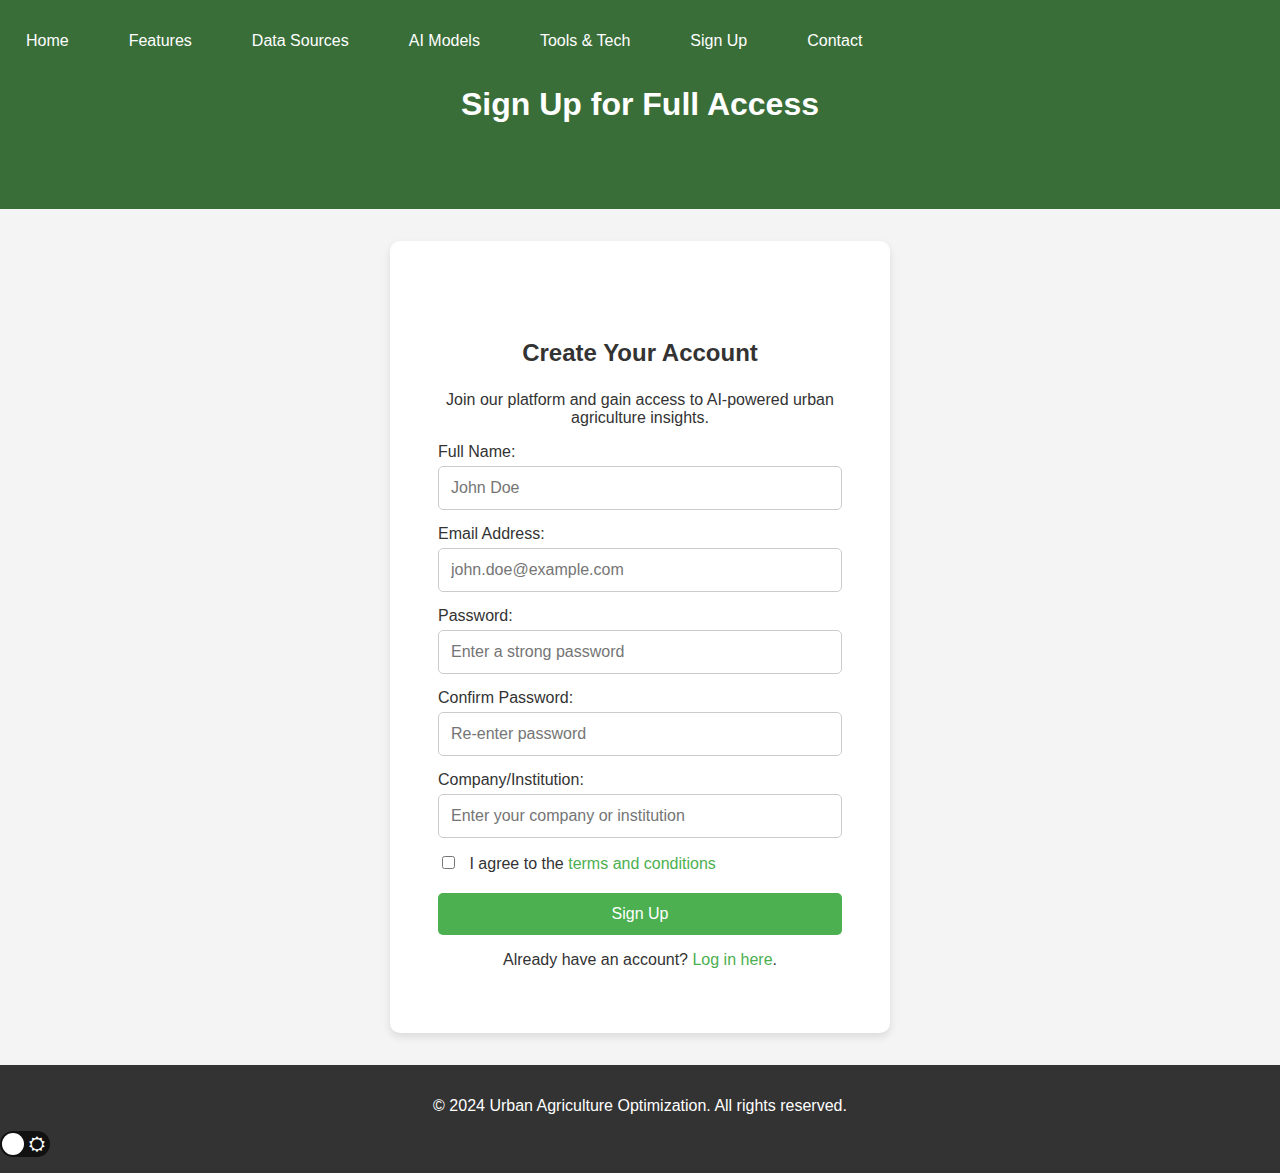
<file: login.html>
<!DOCTYPE html>
<html lang="en">

<head>
    <meta charset="UTF-8">
    <meta name="viewport" content="width=device-width, initial-scale=1.0">
    <title>Sign Up - Urban Agriculture Optimization</title>
    <link rel="stylesheet" href="styleslogin.css">
    <link rel="stylesheet" href="https://cdnjs.cloudflare.com/ajax/libs/font-awesome/4.7.0/css/font-awesome.min.css">
</head>

<body>

    <script>
        document.getElementById('signup').addEventListener('submit', function (e) {
            var password = document.getElementById('password').value;
            var confirmPassword = document.getElementById('confirm-password').value;
            if (password !== confirmPassword) {
                e.preventDefault();
                alert("Passwords do not match!");
            }
        });
    </script>


    <!-- Header Section -->
    <header>
        <nav>
            <ul>
                <li><a href="index.html">Home</a></li>
                <li><a href="#features">Features</a></li>
                <li><a href="#datasources">Data Sources</a></li>
                <li><a href="#aimodels">AI Models</a></li>
                <li><a href="#tools">Tools & Tech</a></li>
                <li><a href="signup.html">Sign Up</a></li>
                <li><a href="#contact">Contact</a></li>
            </ul>
        </nav>
        <h1>Sign Up for Full Access</h1>
    </header>

    <!-- Sign-Up Section -->
    <section class="signup-form">
        <h2>Create Your Account</h2>
        <p>Join our platform and gain access to AI-powered urban agriculture insights.</p>

        <form id="signup" action="/submit-signup" method="POST">
            <label for="name">Full Name:</label>
            <input type="text" id="name" name="name" placeholder="John Doe" required>

            <label for="email">Email Address:</label>
            <input type="email" id="email" name="email" placeholder="john.doe@example.com" required>

            <label for="password">Password:</label>
            <input type="password" id="password" name="password" placeholder="Enter a strong password" required>

            <label for="confirm-password">Confirm Password:</label>
            <input type="password" id="confirm-password" name="confirm-password" placeholder="Re-enter password"
                required>

            <label for="company">Company/Institution:</label>
            <input type="text" id="company" name="company" placeholder="Enter your company or institution" required>

            <label for="terms">
                <input type="checkbox" id="terms" name="terms" required> I agree to the <a href="#">terms and
                    conditions</a>
            </label>

            <button type="submit" class="cta-button">Sign Up</button>
        </form>

        <p>Already have an account? <a href="#">Log in here</a>.</p>
    </section>

    <!-- Footer Section -->
    <footer>
        <p>&copy; 2024 Urban Agriculture Optimization. All rights reserved.</p>
        <div></div>
        <input type="checkbox" class="checkbox" id="checkbox">
        <label for="checkbox" class="checkbox-label">
            <i class="fa fa-moon-o"></i>
            <i class="fa fa-sun-o"></i>
            <span class="ball"></span>
        </label>
        </div>
        <script>const checkbox = document.getElementById("checkbox");
            checkbox.addEventListener("change", () => {
                document.body.classList.toggle("dark");
            });
        </script>
    </footer>

</body>

</html>
</file>
<file: styleslogin.css>
/* Header */

body {
    font-family: Arial, sans-serif;
    margin: 0;
    padding: 0;
    background-color: #f4f4f4;
    color: #333;
}

header {
    background: #3a6e39;
    color: #fff;
    padding: 1em;
    text-align: center;
}

nav ul {
    list-style: none;
    padding: 0;
}

nav ul li {
    display: inline;
    float: inline-start;
    margin: 0px 50px 30px 10px;
    transform: scale(1);
    transition: transform 0.2s;
    color: #f4f4f4;
}

nav ul li:hover {
    transform: scale(1.5);

}

nav ul li a {
    color: #fff;
}

h1 {
    margin: 70px;
    text-align: center;
}

h2,
h3 {
    margin: 50px;

}


a {
    text-decoration: none;
    color: #fff;
}


/* Sign-Up Form Section */
.signup-form {
    background-color: #fff;
    padding: 3em;
    margin: 2em auto;
    max-width: 500px;
    box-shadow: 0 4px 8px rgba(0, 0, 0, 0.1);
    border-radius: 10px;
    text-align: center;
}

.signup-form h2 {
    margin-bottom: 1em;
}

.signup-form form {
    display: flex;
    flex-direction: column;
    align-items: center;
}

.signup-form form label {
    text-align: left;
    width: 100%;
    margin-bottom: 5px;
}

.signup-form form input[type="text"],
.signup-form form input[type="email"],
.signup-form form input[type="password"] {
    width: 100%;
    padding: 12px;
    margin-bottom: 15px;
    border: 1px solid #ccc;
    border-radius: 5px;
    font-size: 1em;
}

.signup-form form input[type="checkbox"] {
    margin-right: 10px;
}

.signup-form form button {
    background-color: #4CAF50;
    color: white;
    padding: 12px 20px;
    border: none;
    border-radius: 5px;
    font-size: 1em;
    cursor: pointer;
    width: 100%;
    margin-top: 15px;
    transition: background 0.3s;
}

.signup-form form button:hover {
    background-color: #45a049;
}

.signup-form p {
    margin-top: 1em;
}

.signup-form a {
    color: #4CAF50;
    text-decoration: none;
}

.signup-form a:hover {
    text-decoration: underline;
}

/* Footer */
footer {
    width: 100%;
    text-align: center;
    background: #333;
    color: #fff;
    padding: 1em 0;
}


* {
    box-sizing: border-box;
}

.dark {
    background-color: black;

}

.checkbox {
    opacity: 0;
    position: absolute;
}

.checkbox-label {
    background-color: #111;
    width: 50px;
    height: 26px;
    border-radius: 50px;
    position: relative;
    padding: 5px;
    cursor: pointer;
    display: flex;
    justify-content: space-between;
    align-items: center;
}

.fa-moon {
    color: #f1c40f;
}

.fa-sun {
    color: #f39c12;
}

.checkbox-label .ball {
    background-color: #fff;
    width: 22px;
    height: 22px;
    position: absolute;
    left: 2px;
    top: 2px;
    border-radius: 50%;
    transition: transform 0.2s linear;
}

.checkbox:checked+.checkbox-label .ball {
    transform: translateX(24px);
}
</file>
